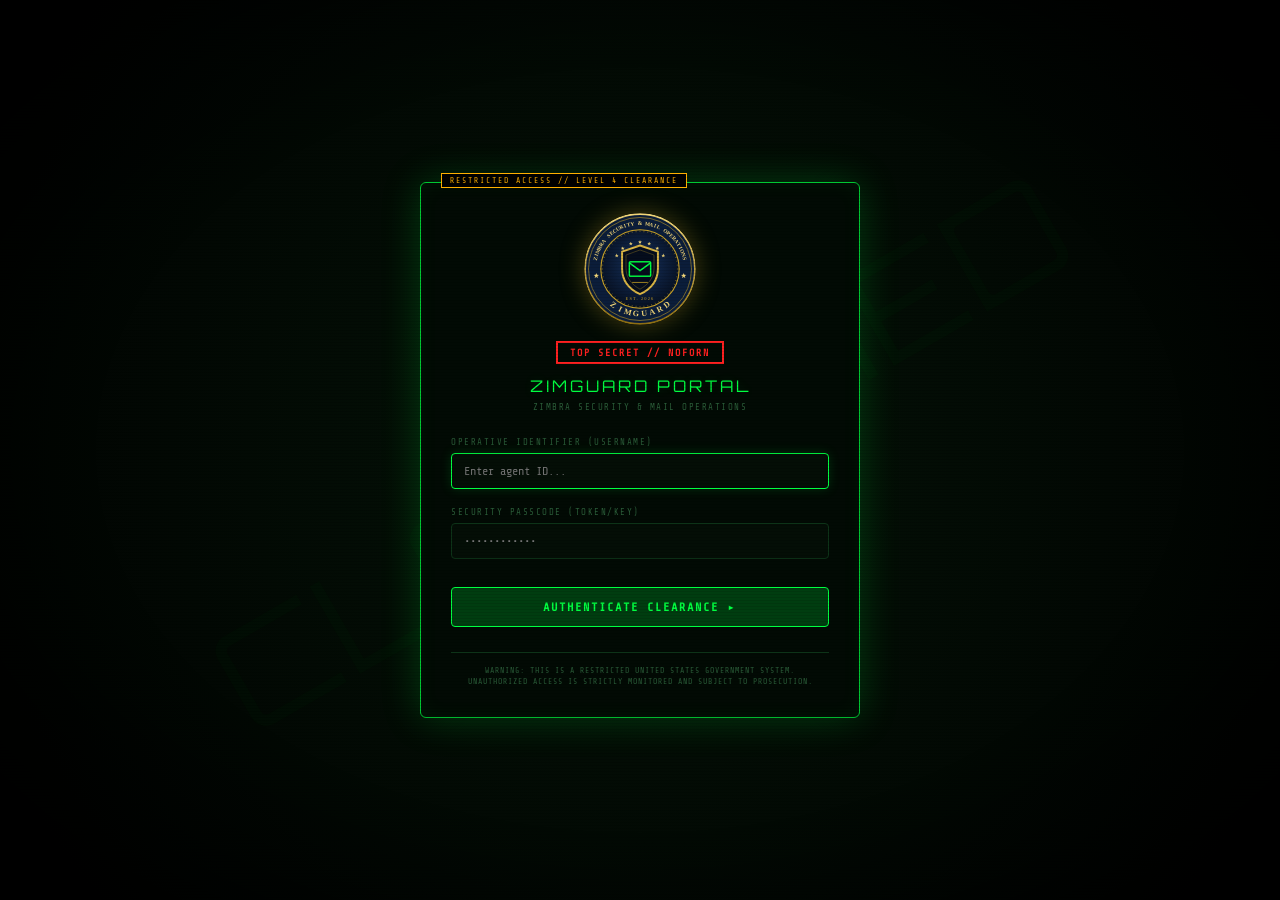
<file: templates/login.html>
<!DOCTYPE html>
<html lang="en">
<head>
<meta charset="UTF-8"/>
<meta name="viewport" content="width=device-width, initial-scale=1.0"/>
<title>ZIMGUARD — Login</title>
<link rel="stylesheet" href="/static/css/style.css"/>
<link rel="icon" type="image/svg+xml" href="/static/img/zimguard-icon.svg"/>
<style>
  body {
    display: flex;
    align-items: center;
    justify-content: center;
    min-height: 100vh;
    background: radial-gradient(circle at center, #051408 0%, #000000 100%);
    overflow: hidden;
  }
  .login-card {
    width: 90%;
    max-width: 440px;
    background: #020a04;
    border: 1px solid var(--green-dim);
    box-shadow: 0 0 40px rgba(0, 255, 65, 0.2), inset 0 0 20px rgba(0, 255, 65, 0.05);
    border-radius: 6px;
    padding: 30px;
    position: relative;
    z-index: 10;
  }
  .login-card::before {
    content: "RESTRICTED ACCESS // LEVEL 4 CLEARANCE";
    position: absolute;
    top: -10px;
    left: 20px;
    background: #000;
    padding: 2px 8px;
    font-size: 8px;
    color: var(--amber);
    border: 1px solid var(--amber);
    letter-spacing: 2px;
  }
  .login-seal { display: block; width: 112px; height: 112px; margin: 0 auto 16px; border-radius: 50%;
    box-shadow: 0 0 24px rgba(201,162,39,0.35); }
  .login-header {
    text-align: center;
    margin-bottom: 25px;
  }
  .login-badge {
    display: inline-block;
    border: 2px solid var(--red);
    color: var(--red);
    padding: 4px 12px;
    font-size: 10px;
    font-weight: bold;
    letter-spacing: 2px;
    margin-bottom: 12px;
    animation: blink-badge 2s infinite;
  }
  .login-title {
    font-family: var(--font-title);
    color: var(--green);
    font-size: 16px;
    letter-spacing: 3px;
    text-shadow: 0 0 10px var(--green-glow);
    margin-bottom: 6px;
  }
  .login-sub {
    font-size: 9px;
    color: var(--muted);
    letter-spacing: 1.5px;
  }
  .form-group {
    margin-bottom: 18px;
  }
  .form-label {
    display: block;
    font-size: 9px;
    color: var(--muted);
    letter-spacing: 1.5px;
    margin-bottom: 6px;
    text-transform: uppercase;
  }
  .form-input {
    width: 100%;
    background: #040e06;
    border: 1px solid var(--border);
    padding: 10px 12px;
    color: var(--green);
    font-family: var(--font-mono);
    font-size: 12px;
    border-radius: 4px;
    outline: none;
    transition: all 0.2s;
  }
  .form-input:focus {
    border-color: var(--green);
    box-shadow: 0 0 12px var(--green-glow);
  }
  .btn-submit {
    width: 100%;
    background: var(--green-dark);
    border: 1px solid var(--green);
    color: var(--green);
    font-family: var(--font-mono);
    font-size: 12px;
    font-weight: bold;
    letter-spacing: 2px;
    padding: 12px;
    border-radius: 4px;
    cursor: pointer;
    transition: all 0.2s;
    margin-top: 10px;
  }
  .btn-submit:hover {
    background: #006b24;
    box-shadow: 0 0 20px var(--green-glow);
  }
  .login-footer {
    margin-top: 25px;
    border-top: 1px solid var(--border);
    padding-top: 12px;
    text-align: center;
    font-size: 8px;
    color: var(--muted);
    line-height: 1.4;
    letter-spacing: 1px;
  }
  .error-msg {
    color: var(--red);
    font-size: 10px;
    text-align: center;
    margin-bottom: 15px;
    padding: 6px;
    background: rgba(255, 32, 32, 0.1);
    border: 1px solid rgba(255, 32, 32, 0.3);
    letter-spacing: 1px;
    display: none;
  }
  .watermark {
    position: absolute;
    font-family: var(--font-title);
    font-size: 140px;
    color: rgba(0, 255, 65, 0.02);
    user-select: none;
    pointer-events: none;
    transform: rotate(-30deg);
  }
</style>
</head>
<body>

<div class="watermark">CLASSIFIED</div>

<div class="login-card">
  <div class="login-header">
    <img class="login-seal" src="/static/img/zimguard-seal.svg" alt="ZimGuard" width="112" height="112"/>
    <div class="login-badge">TOP SECRET // NOFORN</div>
    <div class="login-title">ZIMGUARD PORTAL</div>
    <div class="login-sub">ZIMBRA SECURITY &amp; MAIL OPERATIONS</div>
  </div>

  <div id="error-box" class="error-msg">ACCESS DENIED: INVALID CREDENTIALS</div>

  <form id="login-form">
    <div class="form-group">
      <label class="form-label">OPERATIVE IDENTIFIER (USERNAME)</label>
      <input type="text" id="username" class="form-input" autocomplete="off" required autofocus placeholder="Enter agent ID..."/>
    </div>

    <div class="form-group">
      <label class="form-label">SECURITY PASSCODE (TOKEN/KEY)</label>
      <input type="password" id="password" class="form-input" required placeholder="••••••••••••"/>
    </div>

    <button type="submit" class="btn-submit" id="btn-login">AUTHENTICATE CLEARANCE ▸</button>
  </form>

  <div class="login-footer">
    WARNING: THIS IS A RESTRICTED UNITED STATES GOVERNMENT SYSTEM.<br/>
    UNAUTHORIZED ACCESS IS STRICTLY MONITORED AND SUBJECT TO PROSECUTION.
  </div>
</div>

<script>
document.getElementById('login-form').addEventListener('submit', async function(e) {
  e.preventDefault();
  const u = document.getElementById('username').value;
  const p = document.getElementById('password').value;
  const btn = document.getElementById('btn-login');
  const errBox = document.getElementById('error-box');

  btn.textContent = 'VERIFYING CREDENTIALS...';
  btn.disabled = true;
  errBox.style.display = 'none';

  try {
    const res = await fetch('/api/login', {
      method: 'POST',
      headers: { 'Content-Type': 'application/json' },
      body: JSON.stringify({ username: u, password: p })
    });
    const data = await res.json();
    if (res.ok && data.success) {
      btn.textContent = 'ACCESS GRANTED';
      btn.style.borderColor = '#00ff41';
      btn.style.color = '#00ff41';
      setTimeout(() => {
        window.location.href = '/';
      }, 500);
    } else {
      errBox.textContent = data.error || 'ACCESS DENIED: INVALID CLEARANCE';
      errBox.style.display = 'block';
      btn.textContent = 'AUTHENTICATE CLEARANCE ▸';
      btn.disabled = false;
    }
  } catch (err) {
    errBox.textContent = 'COMMUNICATION ERROR: SYSTEM UNREACHABLE';
    errBox.style.display = 'block';
    btn.textContent = 'AUTHENTICATE CLEARANCE ▸';
    btn.disabled = false;
  }
});
</script>
</body>
</html>
</file>
<file: static/css/style.css>
/* ============================================================
   ZIMGUARD — FBI/CIA TACTICAL UI
   Dark Intelligence Surveillance System
   ============================================================ */

@import url('https://fonts.googleapis.com/css2?family=Share+Tech+Mono&family=Orbitron:wght@400;700;900&display=swap');

/* ── CSS Variables ─────────────────────────────────────── */
:root {
  --bg-primary:    #000000;
  --bg-secondary:  #020d05;
  --bg-panel:      #040f07;
  --bg-row:        #05120a;
  --bg-row-hover:  #0a2010;
  --bg-row-alt:    #040e08;
  --green:         #00ff41;
  --green-dim:     #00c832;
  --green-dark:    #003d10;
  --green-glow:    rgba(0,255,65,0.15);
  --amber:         #ffb000;
  --amber-dim:     #cc8c00;
  --red:           #ff2020;
  --red-dim:       #cc0000;
  --blue:          #00d4ff;
  --blue-dim:      #0088aa;
  --white:         #c8ffd4;
  --muted:         #2a5c38;
  --border:        #0d3318;
  --border-bright: #00ff4133;
  --font-mono:     'Share Tech Mono', 'Courier New', monospace;
  --font-title:    'Orbitron', monospace;
  --scanline-size: 3px;
}

/* ── Reset & Base ──────────────────────────────────────── */
*, *::before, *::after { box-sizing: border-box; margin: 0; padding: 0; }

html { font-size: 13px; scroll-behavior: smooth; }

body {
  background: var(--bg-primary);
  color: var(--green);
  font-family: var(--font-mono);
  min-height: 100vh;
  overflow-x: hidden;
  position: relative;
}

/* Scanline overlay */
body::before {
  content: '';
  position: fixed; inset: 0;
  background: repeating-linear-gradient(
    0deg,
    transparent,
    transparent calc(var(--scanline-size) - 1px),
    rgba(0, 0, 0, 0.18) var(--scanline-size)
  );
  pointer-events: none;
  z-index: 9999;
}

/* CRT vignette */
body::after {
  content: '';
  position: fixed; inset: 0;
  background: radial-gradient(ellipse at center, transparent 60%, rgba(0,0,0,0.75) 100%);
  pointer-events: none;
  z-index: 9998;
}

/* Scrollbar */
::-webkit-scrollbar { width: 6px; height: 6px; }
::-webkit-scrollbar-track { background: var(--bg-secondary); }
::-webkit-scrollbar-thumb { background: var(--green-dark); border-radius: 3px; }
::-webkit-scrollbar-thumb:hover { background: var(--green-dim); }

/* ── HEADER ────────────────────────────────────────────── */
.header {
  background: linear-gradient(180deg, #000000 0%, #010a03 100%);
  border-bottom: 2px solid var(--green);
  box-shadow: 0 0 30px var(--green-glow), 0 0 60px rgba(0,255,65,0.05);
  padding: 0 24px;
  position: sticky;
  top: 0;
  z-index: 1000;
}

.header-inner {
  display: flex;
  align-items: center;
  justify-content: space-between;
  gap: 20px;
  min-height: 70px;
}

.header-inner { position: relative; }

/* ── Centered brand: ASSYAREF.DEV ── */
.header-brand {
  position: absolute;
  left: 50%;
  top: 50%;
  transform: translate(-50%, -50%);
  display: flex;
  flex-direction: column;
  align-items: center;
  gap: 3px;
  padding: 6px 22px 7px;
  pointer-events: none;
  user-select: none;
  white-space: nowrap;
  overflow: hidden;
}
.header-brand::before,
.header-brand::after {
  content: "";
  position: absolute;
  width: 12px; height: 12px;
  border: 1px solid var(--green);
  opacity: 0.7;
}
.header-brand::before { top: 0; left: 0; border-right: 0; border-bottom: 0; }
.header-brand::after  { bottom: 0; right: 0; border-left: 0; border-top: 0; }
.brand-caption {
  font-family: var(--font-mono);
  font-size: 8px;
  letter-spacing: 4px;
  color: var(--muted);
}
.brand-name {
  position: relative;
  font-family: var(--font-title);
  font-size: 20px;
  font-weight: 900;
  letter-spacing: 6px;
  color: var(--green);
  text-shadow: 0 0 12px var(--green), 0 0 28px rgba(0,255,65,0.35);
  animation: brand-flicker 6s infinite;
}
.brand-name::after {
  content: "";
  position: absolute;
  left: -10%; right: -10%;
  height: 2px;
  top: 0;
  background: linear-gradient(90deg, transparent, rgba(0,255,65,0.9), transparent);
  opacity: 0.6;
  animation: brand-scan 3.2s linear infinite;
}
.brand-dot { color: var(--amber); text-shadow: 0 0 10px var(--amber); }
@keyframes brand-scan {
  0%   { top: 0;    opacity: 0; }
  10%  { opacity: 0.7; }
  90%  { opacity: 0.7; }
  100% { top: 100%; opacity: 0; }
}
@keyframes brand-flicker {
  0%, 92%, 100% { opacity: 1; }
  93% { opacity: 0.55; }
  94% { opacity: 1; }
  96% { opacity: 0.75; }
}
@media (prefers-reduced-motion: reduce) {
  .brand-name, .brand-name::after { animation: none; }
}
/* Header kiri ~360px dan kanan ~580px: badge disembunyikan bila ruang tengah tidak cukup. */
@media (max-width: 1700px) {
  .brand-name { font-size: 16px; letter-spacing: 4px; }
}
@media (max-width: 1500px) {
  .header-brand { display: none; }
}

.header-logo {
  display: flex;
  align-items: center;
  gap: 14px;
}

.logo-emblem {
  width: 56px; height: 56px;
  border-radius: 50%;
  display: flex; align-items: center; justify-content: center;
  font-family: var(--font-title);
  font-size: 11px;
  font-weight: 900;
  color: var(--green);
  text-shadow: 0 0 10px var(--green);
  box-shadow: 0 0 20px var(--green-glow), inset 0 0 15px rgba(0,255,65,0.1);
  animation: pulse-ring 3s ease-in-out infinite;
  flex-shrink: 0;
  line-height: 1;
  text-align: center;
}

@keyframes pulse-ring {
  0%, 100% { box-shadow: 0 0 20px var(--green-glow), inset 0 0 15px rgba(0,255,65,0.1); }
  50%       { box-shadow: 0 0 35px rgba(0,255,65,0.3), inset 0 0 20px rgba(0,255,65,0.2); }
}

.logo-text h1 {
  font-family: var(--font-title);
  font-size: 15px;
  font-weight: 900;
  color: var(--green);
  text-shadow: 0 0 15px var(--green), 0 0 30px rgba(0,255,65,0.4);
  letter-spacing: 3px;
  line-height: 1.1;
}

.logo-text .subtitle {
  font-size: 9px;
  color: var(--muted);
  letter-spacing: 2px;
  margin-top: 3px;
}

.header-meta {
  display: flex;
  align-items: center;
  gap: 20px;
  font-size: 10px;
}

.meta-block {
  text-align: right;
  color: var(--muted);
  letter-spacing: 1px;
}
.meta-block span {
  display: block;
  color: var(--green-dim);
  font-size: 11px;
}

.classified-badge {
  background: var(--red);
  color: #000;
  font-family: var(--font-title);
  font-size: 9px;
  font-weight: 900;
  letter-spacing: 2px;
  padding: 5px 10px;
  border-radius: 3px;
  box-shadow: 0 0 15px rgba(255,32,32,0.5);
  animation: blink-badge 2s step-end infinite;
}

@keyframes blink-badge {
  0%, 100% { opacity: 1; }
  50%       { opacity: 0.6; }
}

.clock-display {
  font-family: var(--font-title);
  font-size: 14px;
  color: var(--green);
  text-shadow: 0 0 10px var(--green);
  letter-spacing: 2px;
  min-width: 100px;
}

/* ── TOP TICKER ────────────────────────────────────────── */
.ticker-bar {
  background: #000;
  border-bottom: 1px solid var(--green-dark);
  padding: 5px 0;
  overflow: hidden;
  font-size: 10px;
  color: var(--amber);
  letter-spacing: 1.5px;
}

.ticker-inner {
  display: inline-block;
  white-space: nowrap;
  animation: ticker-scroll 40s linear infinite;
}

@keyframes ticker-scroll {
  from { transform: translateX(100vw); }
  to   { transform: translateX(-100%); }
}

/* ── MAIN LAYOUT ───────────────────────────────────────── */
.main-wrapper {
  display: flex;
  height: calc(100vh - 95px);
}

/* ── SIDEBAR ───────────────────────────────────────────── */
.sidebar {
  width: 220px;
  flex-shrink: 0;
  background: var(--bg-secondary);
  border-right: 1px solid var(--border);
  padding: 16px 0;
  display: flex;
  flex-direction: column;
  gap: 6px;
  overflow-y: auto;
}

.sidebar-section {
  padding: 0 12px;
  margin-bottom: 8px;
}

.sidebar-label {
  font-size: 9px;
  color: var(--muted);
  letter-spacing: 2px;
  text-transform: uppercase;
  margin-bottom: 8px;
  padding-bottom: 4px;
  border-bottom: 1px solid var(--border);
}

.nav-btn {
  display: flex;
  align-items: center;
  gap: 10px;
  width: 100%;
  background: none;
  border: none;
  color: var(--muted);
  font-family: var(--font-mono);
  font-size: 11px;
  letter-spacing: 1px;
  padding: 8px 10px;
  border-radius: 4px;
  cursor: pointer;
  transition: all 0.15s;
  text-align: left;
  border-left: 2px solid transparent;
}
.nav-btn:hover, .nav-btn.active {
  background: var(--green-glow);
  color: var(--green);
  border-left-color: var(--green);
}
.nav-btn .nav-icon { font-size: 14px; width: 20px; }

.stat-mini {
  background: var(--bg-panel);
  border: 1px solid var(--border);
  border-radius: 4px;
  padding: 10px;
  margin-bottom: 6px;
}
.stat-mini-label { font-size: 9px; color: var(--muted); letter-spacing: 1px; }
.stat-mini-val {
  font-family: var(--font-title);
  font-size: 20px;
  color: var(--green);
  text-shadow: 0 0 10px var(--green-glow);
  margin-top: 2px;
}
.stat-mini-val.red { color: var(--red); text-shadow: 0 0 10px rgba(255,32,32,0.3); }
.stat-mini-val.amber { color: var(--amber); text-shadow: 0 0 10px rgba(255,176,0,0.3); }
.stat-mini-val.blue { color: var(--blue); text-shadow: 0 0 10px rgba(0,212,255,0.2); }

.sidebar-status {
  margin-top: auto;
  padding: 12px;
  font-size: 10px;
  color: var(--muted);
  border-top: 1px solid var(--border);
}
.status-dot {
  display: inline-block;
  width: 7px; height: 7px;
  border-radius: 50%;
  background: var(--green);
  box-shadow: 0 0 8px var(--green);
  margin-right: 6px;
  animation: blink-dot 1.5s ease-in-out infinite;
}
@keyframes blink-dot {
  0%, 100% { opacity: 1; }
  50%       { opacity: 0.2; }
}

/* ── CONTENT AREA ──────────────────────────────────────── */
.content {
  flex: 1;
  overflow-y: auto;
  display: flex;
  flex-direction: column;
}

/* ── STAT CARDS ROW ────────────────────────────────────── */
.stats-row {
  display: grid;
  grid-template-columns: repeat(5, 1fr);
  gap: 1px;
  background: var(--border);
  border-bottom: 1px solid var(--border);
}

.stat-card {
  background: var(--bg-secondary);
  padding: 14px 18px;
  position: relative;
  overflow: hidden;
  transition: background 0.15s;
}
.stat-card::before {
  content: '';
  position: absolute;
  bottom: 0; left: 0; right: 0;
  height: 2px;
  background: var(--green);
  transform: scaleX(0);
  transition: transform 0.3s;
}
.stat-card:hover::before { transform: scaleX(1); }
.stat-card:hover { background: var(--bg-row-hover); }

.stat-card-label {
  font-size: 9px;
  letter-spacing: 2px;
  color: var(--muted);
  text-transform: uppercase;
}
.stat-card-value {
  font-family: var(--font-title);
  font-size: 26px;
  font-weight: 700;
  margin: 4px 0 2px;
  line-height: 1;
}
.stat-card-sub {
  font-size: 9px;
  color: var(--muted);
}
.stat-card.c-green  .stat-card-value { color: var(--green);  text-shadow: 0 0 15px var(--green-glow); }
.stat-card.c-blue   .stat-card-value { color: var(--blue);   text-shadow: 0 0 10px rgba(0,212,255,0.3); }
.stat-card.c-red    .stat-card-value { color: var(--red);    text-shadow: 0 0 10px rgba(255,32,32,0.3); }
.stat-card.c-amber  .stat-card-value { color: var(--amber);  text-shadow: 0 0 10px rgba(255,176,0,0.3); }
.stat-card.c-purple .stat-card-value { color: #cc44ff; text-shadow: 0 0 10px rgba(204,68,255,0.3); }

/* ── CHART ─────────────────────────────────────────────── */
.chart-section {
  background: var(--bg-secondary);
  border-bottom: 1px solid var(--border);
  padding: 14px 20px;
}
.chart-header {
  display: flex;
  align-items: center;
  justify-content: space-between;
  margin-bottom: 10px;
  font-size: 10px;
  letter-spacing: 1.5px;
  color: var(--muted);
}
.chart-title { color: var(--green); font-size: 11px; letter-spacing: 2px; }
.chart-legend { display: flex; gap: 14px; }
.legend-dot {
  display: inline-block; width: 8px; height: 8px;
  border-radius: 50%; margin-right: 5px;
}
#chart-canvas { width: 100% !important; height: 90px !important; }

/* ── TOOLBAR ───────────────────────────────────────────── */
.toolbar {
  background: var(--bg-secondary);
  border-bottom: 1px solid var(--border);
  padding: 10px 16px;
  display: flex;
  align-items: center;
  gap: 8px;
  flex-wrap: wrap;
}

.toolbar-left { display: flex; align-items: center; gap: 8px; flex: 1; flex-wrap: wrap; }
.toolbar-right { display: flex; align-items: center; gap: 8px; }

.search-box {
  position: relative;
  flex: 1;
  min-width: 200px;
  max-width: 320px;
}
.search-box input {
  width: 100%;
  background: var(--bg-panel);
  border: 1px solid var(--border);
  border-radius: 4px;
  color: var(--green);
  font-family: var(--font-mono);
  font-size: 11px;
  padding: 7px 10px 7px 30px;
  outline: none;
  transition: border-color 0.2s, box-shadow 0.2s;
  letter-spacing: 1px;
}
.search-box input::placeholder { color: var(--muted); }
.search-box input:focus {
  border-color: var(--green-dim);
  box-shadow: 0 0 10px var(--green-glow);
}
.search-icon {
  position: absolute;
  left: 9px; top: 50%;
  transform: translateY(-50%);
  color: var(--muted);
  font-size: 12px;
}

.tb-select {
  background: var(--bg-panel);
  border: 1px solid var(--border);
  color: var(--green);
  font-family: var(--font-mono);
  font-size: 11px;
  padding: 7px 10px;
  border-radius: 4px;
  outline: none;
  cursor: pointer;
  letter-spacing: 1px;
}
.tb-select:focus { border-color: var(--green-dim); }
.tb-select option { background: #0a1f0e; }

.tb-btn {
  background: var(--bg-panel);
  border: 1px solid var(--border);
  color: var(--green-dim);
  font-family: var(--font-mono);
  font-size: 11px;
  padding: 7px 14px;
  border-radius: 4px;
  cursor: pointer;
  letter-spacing: 1px;
  transition: all 0.15s;
  white-space: nowrap;
}
.tb-btn:hover {
  background: var(--green-dark);
  border-color: var(--green-dim);
  color: var(--green);
  box-shadow: 0 0 10px var(--green-glow);
}

.tb-btn-primary {
  background: var(--green-dark);
  border: 1px solid var(--green-dim);
  color: var(--green);
  font-family: var(--font-mono);
  font-size: 11px;
  padding: 7px 18px;
  border-radius: 4px;
  cursor: pointer;
  letter-spacing: 1.5px;
  font-weight: bold;
  transition: all 0.15s;
  box-shadow: 0 0 10px var(--green-glow);
}
.tb-btn-primary:hover {
  background: #005c20;
  box-shadow: 0 0 20px rgba(0,255,65,0.3);
}

.tb-btn-danger {
  background: rgba(255,32,32,0.08);
  border: 1px solid rgba(255,32,32,0.3);
  color: var(--red);
  font-family: var(--font-mono);
  font-size: 11px;
  padding: 7px 14px;
  border-radius: 4px;
  cursor: pointer;
  letter-spacing: 1px;
  transition: all 0.15s;
}
.tb-btn-danger:hover { background: rgba(255,32,32,0.15); }

/* upload area */
.upload-zone {
  display: none;
  align-items: center;
  gap: 10px;
  padding: 8px 14px;
  background: rgba(0,255,65,0.03);
  border: 1px dashed var(--green-dark);
  border-radius: 6px;
  font-size: 11px;
  color: var(--muted);
  letter-spacing: 1px;
}
.upload-zone.show { display: flex; }

/* ── TABLE SECTION ─────────────────────────────────────── */
.table-section { flex: 1; overflow: auto; }

/* action bar above table */
.table-action-bar {
  display: flex;
  align-items: center;
  justify-content: space-between;
  padding: 7px 16px;
  background: var(--bg-secondary);
  border-bottom: 1px solid var(--border);
  font-size: 10px;
  color: var(--muted);
  letter-spacing: 1px;
  gap: 12px;
  flex-wrap: wrap;
}
.action-bar-left { display: flex; align-items: center; gap: 10px; }
.action-bar-right { display: flex; align-items: center; gap: 10px; }

.demo-badge {
  background: rgba(255,176,0,0.15);
  border: 1px solid rgba(255,176,0,0.4);
  color: var(--amber);
  font-size: 9px;
  padding: 3px 8px;
  border-radius: 3px;
  letter-spacing: 1px;
}

.per-page-ctrl {
  display: flex;
  align-items: center;
  gap: 6px;
  font-size: 10px;
  color: var(--muted);
}
.per-page-ctrl input {
  width: 50px;
  background: var(--bg-panel);
  border: 1px solid var(--border);
  color: var(--green);
  font-family: var(--font-mono);
  font-size: 10px;
  padding: 3px 6px;
  text-align: center;
  border-radius: 3px;
  outline: none;
}
.per-page-ctrl input:focus { border-color: var(--green-dim); }

.reset-icon {
  background: none;
  border: none;
  color: var(--muted);
  cursor: pointer;
  font-size: 12px;
  line-height: 1;
  transition: color 0.15s;
}
.reset-icon:hover { color: var(--green); }

/* Choose column dropdown */
.col-chooser { position: relative; }
.col-chooser-btn {
  background: var(--bg-panel);
  border: 1px solid var(--border);
  color: var(--muted);
  font-family: var(--font-mono);
  font-size: 10px;
  padding: 5px 10px;
  border-radius: 4px;
  cursor: pointer;
  letter-spacing: 1px;
  display: flex; align-items: center; gap: 6px;
  transition: all 0.15s;
}
.col-chooser-btn:hover { border-color: var(--green-dim); color: var(--green); }
.col-chooser-menu {
  display: none;
  position: absolute;
  right: 0; top: calc(100% + 4px);
  background: #040f07;
  border: 1px solid var(--green-dark);
  border-radius: 6px;
  padding: 8px 0;
  min-width: 180px;
  z-index: 500;
  box-shadow: 0 8px 30px rgba(0,0,0,0.8), 0 0 20px var(--green-glow);
}
.col-chooser-menu.open { display: block; }
.col-option {
  display: flex;
  align-items: center;
  gap: 8px;
  padding: 6px 14px;
  font-size: 11px;
  color: var(--muted);
  cursor: pointer;
  letter-spacing: 1px;
  transition: background 0.1s;
}
.col-option:hover { background: var(--green-glow); color: var(--green); }
.col-option input[type=checkbox] { accent-color: var(--green); }

/* ── DATA TABLE ────────────────────────────────────────── */
.data-table-wrap { overflow: auto; }

table {
  width: 100%;
  border-collapse: collapse;
  font-size: 11px;
  min-width: 900px;
}

thead {
  position: sticky;
  top: 0;
  z-index: 100;
}

thead tr {
  background: linear-gradient(180deg, #020e06 0%, #010906 100%);
  border-bottom: 2px solid var(--green-dark);
}

th {
  color: var(--muted);
  font-family: var(--font-mono);
  font-size: 10px;
  font-weight: normal;
  letter-spacing: 1.5px;
  text-transform: uppercase;
  padding: 10px 12px;
  text-align: left;
  white-space: nowrap;
  user-select: none;
  border-right: 1px solid var(--border);
}

th.sortable { cursor: pointer; }
th.sortable:hover { color: var(--green); background: var(--green-glow); }
th.sorted-asc  .sort-arrow::after { content: ' ▲'; color: var(--green); }
th.sorted-desc .sort-arrow::after { content: ' ▼'; color: var(--green); }
th:not(.sorted-asc):not(.sorted-desc) .sort-arrow::after { content: ' ⇅'; opacity: 0.3; }

th.th-check {
  width: 60px;
  text-align: center;
  padding: 10px 8px;
}

tbody tr {
  border-bottom: 1px solid var(--border);
  transition: background 0.1s;
}
tbody tr:nth-child(even) { background: var(--bg-row-alt); }
tbody tr:nth-child(odd)  { background: var(--bg-row); }
tbody tr:hover { background: var(--bg-row-hover); }
tbody tr.selected { background: rgba(0,255,65,0.06) !important; }
tbody tr.selected td { border-left: 2px solid var(--green); }

td {
  padding: 9px 12px;
  color: var(--white);
  vertical-align: middle;
  border-right: 1px solid var(--border);
  max-width: 220px;
  overflow: hidden;
  text-overflow: ellipsis;
  white-space: nowrap;
}

td.td-check {
  text-align: center;
  width: 60px;
  padding: 9px 8px;
}

.td-monospace { font-family: var(--font-mono); font-size: 10px; }

/* Make the email subject easy to spot and read in the log table. */
td.td-subject {
  min-width: 280px;
  max-width: 360px;
  white-space: normal;
  overflow: hidden;
  text-overflow: clip;
  background: rgba(0, 255, 65, 0.025);
}
.subject-text {
  display: -webkit-box;
  -webkit-box-orient: vertical;
  -webkit-line-clamp: 2;
  overflow: hidden;
  color: #b8ffd0;
  font-size: 11px;
  line-height: 1.4;
  overflow-wrap: anywhere;
}
tbody tr:hover .subject-text { color: var(--green); }

/* Checkbox */
input[type=checkbox] {
  accent-color: var(--green);
  width: 13px; height: 13px;
  cursor: pointer;
}

/* ── STATUS BADGE ──────────────────────────────────────── */
.badge {
  display: inline-block;
  font-size: 9px;
  font-weight: bold;
  letter-spacing: 1.5px;
  padding: 3px 9px;
  border-radius: 3px;
  text-transform: uppercase;
  font-family: var(--font-title);
}
.badge-delivered {
  background: rgba(0,255,65,0.1);
  border: 1px solid rgba(0,255,65,0.4);
  color: var(--green);
}
.badge-sent {
  background: rgba(0,212,255,0.1);
  border: 1px solid rgba(0,212,255,0.4);
  color: var(--blue);
}
.badge-bounced {
  background: rgba(255,32,32,0.12);
  border: 1px solid rgba(255,32,32,0.5);
  color: var(--red);
  box-shadow: 0 0 6px rgba(255,32,32,0.2);
}
.badge-deferred {
  background: rgba(255,176,0,0.1);
  border: 1px solid rgba(255,176,0,0.4);
  color: var(--amber);
}
.badge-unknown {
  background: rgba(255,255,255,0.05);
  border: 1px solid rgba(255,255,255,0.1);
  color: var(--muted);
}

.badge-spam {
  background: rgba(255,32,32,0.15);
  border: 1px solid rgba(255,32,32,0.5);
  color: var(--red);
  font-size: 9px;
  padding: 2px 7px;
  border-radius: 3px;
  font-family: var(--font-title);
  letter-spacing: 1px;
  font-weight: bold;
  text-transform: uppercase;
}
.badge-notspam {
  background: rgba(0,255,65,0.06);
  border: 1px solid rgba(0,255,65,0.2);
  color: var(--green-dim);
  font-size: 9px;
  padding: 2px 7px;
  border-radius: 3px;
  font-family: var(--font-title);
  letter-spacing: 1px;
  text-transform: uppercase;
}

/* message id */
.msg-id {
  font-family: var(--font-mono);
  font-size: 10px;
  color: var(--blue);
  letter-spacing: 0.5px;
}

/* ── PAGINATION ────────────────────────────────────────── */
.pagination {
  display: flex;
  align-items: center;
  justify-content: space-between;
  padding: 10px 16px;
  background: var(--bg-secondary);
  border-top: 1px solid var(--border);
  font-size: 10px;
  color: var(--muted);
  letter-spacing: 1px;
  position: sticky;
  bottom: 0;
}

.pagination-info { color: var(--muted); }
.pagination-info strong { color: var(--green); }

.page-controls { display: flex; align-items: center; gap: 4px; }

.page-btn {
  background: var(--bg-panel);
  border: 1px solid var(--border);
  color: var(--muted);
  font-family: var(--font-mono);
  font-size: 10px;
  padding: 5px 10px;
  border-radius: 3px;
  cursor: pointer;
  letter-spacing: 1px;
  transition: all 0.15s;
  min-width: 32px;
  text-align: center;
}
.page-btn:hover:not(:disabled) {
  background: var(--green-dark);
  border-color: var(--green-dim);
  color: var(--green);
}
.page-btn.active {
  background: var(--green-dark);
  border-color: var(--green);
  color: var(--green);
  box-shadow: 0 0 8px var(--green-glow);
}
.page-btn:disabled { opacity: 0.3; cursor: default; }

/* ── LOADING OVERLAY ───────────────────────────────────── */
.loading-overlay {
  display: none;
  position: fixed; inset: 0;
  background: rgba(0,0,0,0.85);
  z-index: 2000;
  align-items: center;
  justify-content: center;
  flex-direction: column;
  gap: 20px;
}
.loading-overlay.show { display: flex; }

.loading-box {
  background: var(--bg-secondary);
  border: 1px solid var(--green);
  border-radius: 6px;
  padding: 30px 40px;
  text-align: center;
  box-shadow: 0 0 40px var(--green-glow);
}
.loading-title {
  font-family: var(--font-title);
  font-size: 12px;
  letter-spacing: 3px;
  color: var(--green);
  margin-bottom: 16px;
}
.loading-spinner {
  width: 50px; height: 50px;
  border: 3px solid var(--green-dark);
  border-top-color: var(--green);
  border-radius: 50%;
  animation: spin 0.8s linear infinite;
  margin: 0 auto 16px;
  box-shadow: 0 0 20px var(--green-glow);
}
@keyframes spin { to { transform: rotate(360deg); } }
.loading-text { font-size: 11px; color: var(--muted); letter-spacing: 1.5px; }

/* ── MODAL (detail) ────────────────────────────────────── */
.modal-overlay {
  display: none;
  position: fixed; inset: 0;
  background: rgba(0,0,0,0.9);
  z-index: 3000;
  align-items: center;
  justify-content: center;
}
.modal-overlay.show { display: flex; }

.modal-box {
  background: var(--bg-secondary);
  border: 1px solid var(--green-dim);
  border-radius: 6px;
  width: 90%;
  max-width: 700px;
  max-height: 85vh;
  overflow-y: auto;
  box-shadow: 0 0 60px var(--green-glow);
}
.modal-header {
  display: flex;
  align-items: center;
  justify-content: space-between;
  padding: 16px 20px;
  border-bottom: 1px solid var(--border);
  font-family: var(--font-title);
  font-size: 11px;
  letter-spacing: 2px;
  color: var(--green);
}
.modal-close {
  background: none; border: none;
  color: var(--muted); font-size: 18px;
  cursor: pointer; line-height: 1;
  transition: color 0.15s;
}
.modal-close:hover { color: var(--red); }
.modal-body { padding: 20px; }

.detail-grid {
  display: grid;
  grid-template-columns: 1fr 1fr;
  gap: 12px;
}
.detail-field { }
.detail-label {
  font-size: 9px;
  letter-spacing: 1.5px;
  color: var(--muted);
  text-transform: uppercase;
  margin-bottom: 4px;
}
.detail-value {
  font-family: var(--font-mono);
  font-size: 11px;
  color: var(--white);
  word-break: break-all;
  padding: 6px 10px;
  background: var(--bg-panel);
  border: 1px solid var(--border);
  border-radius: 4px;
  min-height: 32px;
}

.reason-box {
  background: rgba(255,32,32,0.07);
  border: 1px solid rgba(255,32,32,0.3);
  border-radius: 4px;
  padding: 8px 12px;
  font-family: var(--font-mono);
  font-size: 10px;
  color: var(--red);
  margin-top: 4px;
  word-break: break-all;
}

/* ── TOAST ─────────────────────────────────────────────── */
.toast-container {
  position: fixed;
  bottom: 20px; right: 20px;
  z-index: 9999;
  display: flex;
  flex-direction: column;
  gap: 8px;
  pointer-events: none;
}
.toast {
  background: var(--bg-secondary);
  border: 1px solid var(--green-dim);
  border-radius: 5px;
  padding: 10px 16px;
  font-size: 11px;
  color: var(--green);
  letter-spacing: 1px;
  box-shadow: 0 0 20px var(--green-glow);
  animation: toast-in 0.3s ease;
  pointer-events: auto;
  max-width: 320px;
}
.toast.error  { border-color: var(--red); color: var(--red); box-shadow: 0 0 20px rgba(255,32,32,0.2); }
.toast.warning{ border-color: var(--amber); color: var(--amber); }
@keyframes toast-in {
  from { opacity: 0; transform: translateX(20px); }
  to   { opacity: 1; transform: translateX(0); }
}

/* ── EMPTY STATE ───────────────────────────────────────── */
.empty-state {
  text-align: center;
  padding: 60px 20px;
  color: var(--muted);
}
.empty-state-icon { font-size: 48px; margin-bottom: 16px; opacity: 0.5; }
.empty-state-title {
  font-family: var(--font-title);
  font-size: 13px;
  letter-spacing: 3px;
  color: var(--muted);
  margin-bottom: 8px;
}
.empty-state-sub { font-size: 11px; letter-spacing: 1px; }

/* ── RESPONSIVE ─────────────────────────────────────────── */
@media (max-width: 1100px) {
  .stats-row { grid-template-columns: repeat(3, 1fr); }
  .sidebar { width: 180px; }
}
@media (max-width: 800px) {
  .sidebar { display: none; }
  .stats-row { grid-template-columns: repeat(2, 1fr); }
  .header-meta { display: none; }
}


/* ── TABLE VISIBILITY FIX ─────────────────────────────────────
   Prevent the flex column layout from collapsing the log table.
   The content area and table section must be allowed to shrink,
   while the table itself keeps a usable minimum height.
   ──────────────────────────────────────────────────────────── */
.main-wrapper { min-height: 0; }
.content { min-height: 0; }
.table-section {
  flex: 1 1 auto;
  min-height: 280px;
  height: auto;
  display: flex;
  flex-direction: column;
  overflow: auto;
}
.data-table-wrap {
  flex: 1 1 auto;
  min-height: 0;
  overflow: auto;
}
.pagination { flex: 0 0 auto; }

/* ── Detail modal (sections, To/CC, lampiran, pengiriman) ─── */
.modal-box { width: 94%; max-width: 920px; overflow-x: hidden; display: flex; flex-direction: column; }
.modal-header { position: sticky; top: 0; z-index: 2; background: var(--bg-secondary); }
#modal-body { padding: 16px 20px 20px; display: flex; flex-direction: column; gap: 14px; }
#detail-extra { display: flex; flex-direction: column; gap: 14px; }

.dsection {
  border: 1px solid var(--border);
  border-radius: 6px;
  background: rgba(4,15,7,0.6);
  padding: 12px 14px 14px;
  min-width: 0;
}
.dsection-title {
  margin: 0 0 10px;
  font-family: var(--font-title);
  font-size: 10px;
  font-weight: 700;
  letter-spacing: 2px;
  text-transform: uppercase;
  color: var(--green-dim);
  display: flex; align-items: center; gap: 8px;
}
.dsection-title::before { content: ""; width: 6px; height: 6px; background: var(--green); box-shadow: 0 0 6px var(--green); }

.dgrid { display: grid; grid-template-columns: repeat(2, minmax(0, 1fr)); gap: 10px 14px; }
.dfield { min-width: 0; }
.dfield.span-2 { grid-column: 1 / -1; }
.dlabel, .drow-label {
  font-size: 9px; letter-spacing: 1.5px; text-transform: uppercase; color: var(--muted); margin-bottom: 4px;
}
.dvalue {
  font-family: var(--font-mono); font-size: 11px; color: var(--white);
  padding: 6px 10px; min-height: 30px;
  background: var(--bg-panel); border: 1px solid var(--border); border-radius: 4px;
  overflow-wrap: anywhere; display: flex; align-items: center; flex-wrap: wrap; gap: 6px;
}
.dsubject { font-size: 12px; line-height: 1.45; color: var(--green); }
.mono-wrap { overflow-wrap: anywhere; word-break: break-all; }
.dmuted { color: var(--muted); }
.dnote { font-size: 10px; letter-spacing: 0.5px; color: var(--muted); padding: 6px 0; }
.dloading { font-size: 10px; letter-spacing: 1px; color: var(--muted); padding: 10px 2px; display: flex; align-items: center; gap: 8px; }
.dspinner { width: 10px; height: 10px; border: 2px solid var(--green-dark); border-top-color: var(--green); border-radius: 50%; animation: spin 0.8s linear infinite; }
.dsummary { font-size: 10px; color: var(--white); margin-bottom: 8px; display: flex; align-items: center; flex-wrap: wrap; gap: 6px; letter-spacing: 0.5px; }
.dsummary b { color: var(--green); font-weight: normal; }
.dsummary .sep { width: 1px; height: 12px; background: var(--border); margin: 0 4px; }

.drow { display: grid; grid-template-columns: 70px minmax(0, 1fr); gap: 10px; align-items: start; }
.drow + .drow { margin-top: 10px; padding-top: 10px; border-top: 1px dashed var(--border); }
.drow-label { margin: 4px 0 0; }
.drow-label .count {
  display: inline-block; min-width: 16px; padding: 0 4px; margin-left: 4px; text-align: center;
  border-radius: 8px; background: var(--green-dark); color: var(--green); font-size: 9px; letter-spacing: 0;
}
.chips { display: flex; flex-wrap: wrap; gap: 6px; max-height: 168px; overflow-y: auto; padding-right: 2px; }
.chip {
  display: inline-flex; align-items: baseline; gap: 6px; max-width: 100%;
  padding: 3px 9px; border: 1px solid var(--border-bright); border-radius: 12px;
  background: rgba(0,255,65,0.04); font-size: 10px; line-height: 1.4;
}
.chip-name { color: var(--white); font-weight: bold; white-space: nowrap; overflow: hidden; text-overflow: ellipsis; max-width: 180px; }
.chip-addr { color: var(--green-dim); overflow-wrap: anywhere; min-width: 0; }

/* Tabel kecil: lepaskan aturan global tabel log (min-width 900px, sticky thead, nowrap, max-width) */
.mini-wrap { border: 1px solid var(--border); border-radius: 4px; overflow: hidden; }
table.mini-table { width: 100%; min-width: 0; table-layout: fixed; border-collapse: collapse; font-size: 10px; }
table.mini-table thead { position: static; }
table.mini-table thead tr { background: rgba(0,61,16,0.35); border-bottom: 1px solid var(--border); }
table.mini-table th {
  padding: 6px 8px; font-size: 9px; letter-spacing: 1px; border-right: 0; white-space: nowrap; color: var(--muted);
}
table.mini-table tbody tr { background: transparent; border-bottom: 1px solid rgba(13,51,24,0.7); }
table.mini-table tbody tr:nth-child(even) { background: rgba(0,255,65,0.02); }
table.mini-table tbody tr:hover { background: rgba(0,255,65,0.05); }
table.mini-table tbody tr:last-child { border-bottom: 0; }
table.mini-table td {
  padding: 6px 8px; border-right: 0; max-width: none; white-space: normal; overflow: visible;
  text-overflow: clip; vertical-align: middle; color: var(--white);
}
table.mini-table td.wrap { overflow-wrap: anywhere; word-break: break-word; }
table.mini-table td.nowrap, table.mini-table .num { white-space: nowrap; }
table.mini-table .num { text-align: right; font-variant-numeric: tabular-nums; }
table.mini-table td .badge { font-size: 9px; padding: 2px 6px; }
.row-reason { margin-top: 3px; font-size: 9px; color: var(--red); overflow-wrap: anywhere; }

.kind-badge {
  display: inline-block; padding: 1px 6px; border-radius: 3px;
  font-size: 9px; letter-spacing: 1px; border: 1px solid; white-space: nowrap;
}
.kind-to     { color: var(--green); border-color: rgba(0,255,65,0.45); }
.kind-cc     { color: var(--blue);  border-color: rgba(0,212,255,0.45); }
.kind-bcc    { color: var(--amber); border-color: rgba(255,176,0,0.45); }
.kind-inline { color: var(--muted); border-color: var(--border); }

@media (max-width: 640px) {
  .dgrid { grid-template-columns: minmax(0, 1fr); }
  .drow { grid-template-columns: minmax(0, 1fr); gap: 4px; }
  #modal-body { padding: 12px; }
  table.mini-table colgroup col:nth-child(4) { width: 0 !important; }
  table.mini-table th:nth-child(4), table.mini-table td:nth-child(4) { display: none; }
}

/* ── Panel batas ukuran pesan & lampiran ──────────────────── */
.limits-panel { margin: 12px 16px; padding: 14px; background: #020d05; border: 1px solid var(--border); border-radius: 4px; }
.limits-head { display: flex; justify-content: space-between; align-items: center; gap: 12px; flex-wrap: wrap; }
.limits-title { font-size: 10px; color: var(--green); letter-spacing: 2px; font-weight: bold; }
.limits-sub { font-size: 10px; color: var(--muted); margin-top: 5px; overflow-wrap: anywhere; }
.limits-sub code, .limit-card-sub code, .limits-footnote code { color: var(--green-dim); font-size: 9px; }
.limits-ro { color: var(--amber); letter-spacing: 1px; }
.limits-cards { display: grid; grid-template-columns: repeat(auto-fit, minmax(190px, 1fr)); gap: 8px; margin-top: 12px; }
.limit-card { padding: 10px 12px; background: #041508; border: 1px solid var(--border); border-radius: 3px; min-width: 0; }
.limit-card.tone-primary { border-color: rgba(0,255,65,0.45); box-shadow: inset 0 0 18px rgba(0,255,65,0.06); }
.limit-card.tone-warn { border-color: rgba(255,176,0,0.4); }
.limit-card-title { font-size: 9px; letter-spacing: 1.5px; color: var(--muted); text-transform: uppercase; }
.limit-card-value { font-family: var(--font-title); font-size: 18px; font-weight: 700; color: var(--green); margin: 6px 0 4px; text-shadow: 0 0 10px rgba(0,255,65,0.3); }
.limit-card.tone-warn .limit-card-value { color: var(--amber); text-shadow: 0 0 10px rgba(255,176,0,0.25); }
.limit-card-sub { font-size: 9px; color: var(--muted); line-height: 1.4; overflow-wrap: anywhere; }
.limits-usage { margin-top: 12px; }
.limits-usage-title { font-size: 9px; letter-spacing: 2px; color: var(--muted); margin-bottom: 8px; }
.limits-usage-grid { display: grid; grid-template-columns: repeat(auto-fit, minmax(240px, 1fr)); gap: 8px; }
.lu-item { padding: 10px 12px; background: #041508; border: 1px solid var(--border); border-radius: 3px; min-width: 0; }
.lu-label { font-size: 9px; letter-spacing: 1.5px; color: var(--muted); text-transform: uppercase; margin-bottom: 8px; }
.lu-note { font-size: 10px; color: var(--white); margin-top: 6px; white-space: nowrap; overflow: hidden; text-overflow: ellipsis; }
.lu-stats { display: grid; grid-template-columns: repeat(3, minmax(0, 1fr)); gap: 6px; align-items: center; }
.lu-stats > div { display: flex; flex-direction: column; gap: 3px; text-align: center; }
.lu-stats b { font-family: var(--font-title); font-size: 18px; color: var(--green); font-weight: 700; }
.lu-stats b.amber { color: var(--amber); }
.lu-stats b.red { color: var(--red); }
.lu-stats span { font-size: 9px; color: var(--muted); letter-spacing: 0.5px; }
.limits-footnote { margin-top: 10px; font-size: 9px; color: var(--muted); line-height: 1.5; }

.limit-bar { height: 8px; background: var(--green-dark); border: 1px solid var(--border); border-radius: 4px; overflow: hidden; }
.limit-bar-fill { height: 100%; border-radius: 4px; transition: width 0.4s; }
.limit-bar.lb-green .limit-bar-fill { background: linear-gradient(90deg, var(--green-dim), var(--green)); box-shadow: 0 0 8px rgba(0,255,65,0.5); }
.limit-bar.lb-amber .limit-bar-fill { background: linear-gradient(90deg, var(--amber-dim), var(--amber)); }
.limit-bar.lb-red .limit-bar-fill { background: linear-gradient(90deg, var(--red-dim), var(--red)); }
.limit-bar-caption { font-size: 10px; color: var(--white); margin-top: 4px; font-variant-numeric: tabular-nums; }
.dlimit { margin: 0 0 10px; }
.dlimit .dlabel { display: block; }
.dlimit-inline { width: 100%; margin-top: 6px; }

/* ── Ubah batas: tombol, form, riwayat ───────────────────── */
.limits-actions { display: flex; gap: 8px; flex-wrap: wrap; }
.limits-edit-btn { border-color: rgba(255,176,0,0.55) !important; color: var(--amber) !important; }
.limits-edit-btn:hover { background: rgba(255,176,0,0.1) !important; }
.limits-modal-box { max-width: 560px; }
.limits-form { padding: 16px 20px 20px; display: flex; flex-direction: column; gap: 14px; }
.lf-intro { font-size: 10px; line-height: 1.5; color: var(--muted); padding: 8px 10px; border: 1px dashed var(--border); border-radius: 4px; }
.lf-field { display: flex; flex-direction: column; gap: 5px; }
.lf-label { font-size: 9px; letter-spacing: 1.5px; text-transform: uppercase; color: var(--green-dim); }
.lf-input { display: flex; align-items: stretch; border: 1px solid var(--border); border-radius: 4px; background: var(--bg-panel); overflow: hidden; transition: border-color 0.15s, box-shadow 0.15s; }
.lf-input:focus-within { border-color: var(--green); box-shadow: 0 0 0 2px rgba(0,255,65,0.12); }
.lf-input input {
  flex: 1; min-width: 0; background: transparent; border: 0; outline: 0;
  color: var(--green); font-family: var(--font-title); font-size: 16px; padding: 8px 10px;
}
.lf-input input[type=password] { font-family: var(--font-mono); font-size: 13px; letter-spacing: 2px; }
.lf-unit { display: flex; align-items: center; padding: 0 12px; font-size: 10px; letter-spacing: 1px; color: var(--muted); border-left: 1px solid var(--border); background: rgba(0,61,16,0.25); }
.lf-help { font-size: 9px; color: var(--muted); line-height: 1.5; }
.lf-help code { color: var(--green-dim); font-size: 9px; }
.lf-derived { font-size: 10px; color: var(--white); }
.lf-derived b { color: var(--green); font-weight: normal; }
.lf-warnings { font-size: 10px; color: var(--amber); background: rgba(255,176,0,0.06); border: 1px solid rgba(255,176,0,0.35); border-radius: 4px; padding: 8px 10px; display: flex; flex-direction: column; gap: 4px; }
.lf-preview { font-size: 10px; background: rgba(0,255,65,0.04); border: 1px solid var(--border-bright); border-radius: 4px; padding: 8px 10px; display: flex; flex-direction: column; gap: 5px; }
.lf-preview-title { color: var(--green-dim); letter-spacing: 1px; text-transform: uppercase; font-size: 9px; }
.lf-change { display: flex; justify-content: space-between; gap: 10px; flex-wrap: wrap; color: var(--white); }
.lf-change code { color: var(--green-dim); }
.lf-change b { color: var(--green); font-weight: normal; }
.lf-status { font-size: 10px; min-height: 14px; display: flex; align-items: center; gap: 8px; color: var(--muted); }
.lf-status.ok { color: var(--green); }
.lf-status.err { color: var(--red); }
.lf-actions { display: flex; justify-content: flex-end; gap: 8px; flex-wrap: wrap; padding-top: 4px; border-top: 1px solid var(--border); }
.lf-apply { border-color: rgba(255,176,0,0.6) !important; color: var(--amber) !important; }
.lf-apply:disabled, .lf-actions button:disabled { opacity: 0.4; cursor: not-allowed; }

.limits-audit { margin-top: 12px; }
.audit-list { display: flex; flex-direction: column; border: 1px solid var(--border); border-radius: 3px; overflow: hidden; }
.audit-row { display: grid; grid-template-columns: 140px 170px minmax(0, 1fr) 54px; gap: 10px; align-items: center; padding: 6px 10px; font-size: 10px; background: #041508; border-bottom: 1px solid rgba(13,51,24,0.7); }
.audit-row:last-child { border-bottom: 0; }
.audit-ts, .audit-who { color: var(--muted); white-space: nowrap; overflow: hidden; text-overflow: ellipsis; }
.audit-what { color: var(--white); overflow-wrap: anywhere; }
.audit-what b { color: var(--green); font-weight: normal; }
.audit-res { text-align: right; color: var(--green); letter-spacing: 1px; }
.audit-fail .audit-res { color: var(--red); }
@media (max-width: 800px) {
  .audit-row { grid-template-columns: minmax(0, 1fr) auto; }
  .audit-who { display: none; }
  .audit-what { grid-column: 1 / -1; }
}

/* ── Views (Mail Tracker / Statistics / Alerts) ───────────── */
.content .view { display: none; }
.content[data-view="stats"] > :not(#view-stats),
.content[data-view="alerts"] > :not(#view-alerts) { display: none !important; }
.content[data-view="stats"] > #view-stats,
.content[data-view="alerts"] > #view-alerts { display: flex; }
.view { flex-direction: column; gap: 14px; padding: 16px; min-width: 0; }
.view-head { display: flex; justify-content: space-between; align-items: flex-end; gap: 12px; flex-wrap: wrap; }
.view-title { margin: 0; font-family: var(--font-title); font-size: 14px; letter-spacing: 3px; color: var(--green); text-shadow: 0 0 12px rgba(0,255,65,0.35); }
.view-sub { font-size: 10px; color: var(--muted); margin-top: 5px; letter-spacing: 0.5px; }
.view-sub b { color: var(--green); font-weight: normal; }
.seg { display: inline-flex; border: 1px solid var(--border); border-radius: 4px; overflow: hidden; }
.seg-btn { background: transparent; border: 0; border-right: 1px solid var(--border); color: var(--muted); font-family: var(--font-mono); font-size: 10px; letter-spacing: 1px; padding: 6px 12px; cursor: pointer; }
.seg-btn:last-child { border-right: 0; }
.seg-btn:hover { color: var(--green); background: var(--green-glow); }
.seg-btn.active { color: #000; background: var(--green); }

.nav-badge { display: inline-block; min-width: 16px; padding: 0 5px; margin-left: 6px; border-radius: 8px; background: var(--amber); color: #000; font-size: 9px; font-weight: bold; text-align: center; line-height: 15px; }
.nav-badge.crit { background: var(--red); color: #fff; animation: badge-pulse 1.6s ease-in-out infinite; }
@keyframes badge-pulse { 50% { box-shadow: 0 0 10px var(--red); } }
@media (prefers-reduced-motion: reduce) { .nav-badge.crit { animation: none; } }

.kpi-grid { display: grid; grid-template-columns: repeat(auto-fit, minmax(150px, 1fr)); gap: 8px; }
.kpi { padding: 10px 12px; background: #041508; border: 1px solid var(--border); border-radius: 4px; min-width: 0; }
.kpi-label { font-size: 9px; letter-spacing: 1.5px; color: var(--muted); text-transform: uppercase; }
.kpi-val { font-family: var(--font-title); font-size: 20px; font-weight: 700; color: var(--white); margin: 6px 0 3px; font-variant-numeric: tabular-nums; }
.kpi-note { font-size: 9px; color: var(--muted); overflow-wrap: anywhere; }
.kpi.tone-green .kpi-val { color: var(--green); } .kpi.tone-red .kpi-val { color: var(--red); }
.kpi.tone-amber .kpi-val { color: var(--amber); } .kpi.tone-purple .kpi-val { color: #cc44ff; }

.panel-grid { display: grid; grid-template-columns: repeat(2, minmax(0, 1fr)); gap: 10px; }
.panel { background: #020d05; border: 1px solid var(--border); border-radius: 4px; padding: 12px 14px; min-width: 0; }
.panel.span-2 { grid-column: 1 / -1; }
.panel-title { font-size: 9px; letter-spacing: 2px; color: var(--green-dim); text-transform: uppercase; margin-bottom: 10px; display: flex; justify-content: space-between; gap: 10px; flex-wrap: wrap; }
.panel-legend { display: inline-flex; gap: 10px; color: var(--muted); letter-spacing: 1px; }
.panel-legend i { display: inline-block; width: 8px; height: 8px; border-radius: 2px; margin-right: 4px; vertical-align: middle; }
.bar-canvas { display: block; width: 100%; }
@media (max-width: 1000px) { .panel-grid { grid-template-columns: minmax(0, 1fr); } }

.chart-tip { display: none; position: absolute; z-index: 5; pointer-events: none; min-width: 120px; padding: 6px 8px; background: rgba(2,13,5,0.96); border: 1px solid var(--green-dim); border-radius: 4px; font-size: 10px; color: var(--white); box-shadow: 0 0 16px rgba(0,255,65,0.15); white-space: nowrap; }
.chart-tip b { color: var(--green); font-weight: normal; }
.chart-tip i { display: inline-block; width: 7px; height: 7px; border-radius: 2px; margin-right: 5px; }
.chart-total { color: var(--green-dim); letter-spacing: 1px; font-size: 9px; }

.rank { list-style: none; margin: 0; padding: 0; display: flex; flex-direction: column; gap: 4px; counter-reset: r; }
.rank li { position: relative; display: grid; grid-template-columns: 18px minmax(0, 1fr) auto; gap: 8px; align-items: center; padding: 4px 6px; font-size: 10px; border-radius: 3px; overflow: hidden; counter-increment: r; }
.rank li::before { content: counter(r); color: var(--muted); font-size: 9px; text-align: right; }
.rank-name { color: var(--white); white-space: nowrap; overflow: hidden; text-overflow: ellipsis; position: relative; z-index: 1; }
.rank-val { color: var(--green); font-variant-numeric: tabular-nums; position: relative; z-index: 1; white-space: nowrap; }
.rank-bar { position: absolute; left: 0; top: 0; bottom: 0; background: linear-gradient(90deg, rgba(0,255,65,0.12), rgba(0,255,65,0.03)); z-index: 0; }
.att-kpis { display: grid; grid-template-columns: repeat(4, minmax(0, 1fr)); gap: 8px; margin-bottom: 10px; }
.att-kpis > div { display: flex; flex-direction: column; gap: 3px; padding: 8px; background: #041508; border: 1px solid var(--border); border-radius: 3px; }
.att-kpis b { font-family: var(--font-title); font-size: 15px; color: var(--green); font-weight: 700; }
.att-kpis span { font-size: 9px; color: var(--muted); }
@media (max-width: 700px) { .att-kpis { grid-template-columns: repeat(2, minmax(0, 1fr)); } }

.alert-list { display: flex; flex-direction: column; gap: 8px; }
.alert-card { display: grid; grid-template-columns: 70px minmax(0, 1fr) auto; gap: 12px; align-items: center; padding: 10px 12px; background: #041508; border: 1px solid var(--border); border-left: 3px solid var(--muted); border-radius: 4px; }
.alert-card .sev { font-size: 9px; letter-spacing: 1.5px; font-weight: bold; text-align: center; padding: 3px 0; border-radius: 3px; border: 1px solid; }
.alert-title { font-size: 11px; color: var(--white); font-weight: bold; }
.alert-detail { font-size: 10px; color: var(--muted); margin-top: 3px; overflow-wrap: anywhere; }
.alert-count { font-family: var(--font-title); font-size: 18px; font-weight: 700; }
.sev-critical { border-left-color: var(--red); } .sev-critical .sev, .sev-critical .alert-count { color: var(--red); border-color: rgba(255,32,32,0.5); }
.sev-high { border-left-color: #ff6a00; } .sev-high .sev, .sev-high .alert-count { color: #ff8a3d; border-color: rgba(255,106,0,0.5); }
.sev-medium { border-left-color: var(--amber); } .sev-medium .sev, .sev-medium .alert-count { color: var(--amber); border-color: rgba(255,176,0,0.5); }
.sev-info { border-left-color: var(--blue); } .sev-info .sev, .sev-info .alert-count { color: var(--blue); border-color: rgba(0,212,255,0.5); }
.sev-ok { border-left-color: var(--green); } .sev-ok .sev { color: var(--green); border-color: rgba(0,255,65,0.5); }
.txt-red { color: var(--red) !important; } .txt-amber { color: var(--amber) !important; }
table.mini-table td.mono, .mono { font-family: var(--font-mono); }
code.payload { color: #ff8a8a; font-size: 10px; word-break: break-all; }

/* ── Firewall / Fail2ban panel ── */
.fw-panel { margin: 12px 0; }
.fw-cards { display: grid; grid-template-columns: repeat(auto-fit, minmax(240px, 1fr)); gap: 10px; }
.fw-card { border: 1px solid var(--border); border-radius: 4px; padding: 12px; display: flex; flex-direction: column; gap: 8px; background: var(--bg-panel); }
.fw-card.off { border-color: rgba(255,32,32,0.55); background: rgba(255,32,32,0.05); }
.fw-row { display: flex; justify-content: space-between; align-items: center; gap: 8px; }
.fw-name { font-size: 12px; letter-spacing: 2px; color: var(--white); font-weight: bold; }
.fw-state { font-size: 9px; letter-spacing: 1.5px; padding: 3px 8px; border-radius: 3px; border: 1px solid; }
.fw-state.on { color: var(--green); border-color: rgba(0,255,65,0.5); background: rgba(0,255,65,0.08); }
.fw-state.off { color: var(--red); border-color: rgba(255,32,32,0.6); background: rgba(255,32,32,0.1); }
.fw-detail { font-size: 10px; color: var(--muted); display: flex; flex-wrap: wrap; gap: 6px; align-items: center; }
.fw-jail { border: 1px solid var(--border); border-radius: 3px; padding: 2px 6px; color: var(--white); }
.fw-jail b { color: var(--amber); font-weight: normal; }
.fw-count { font-size: 10px; color: var(--amber); }
.fw-count b { font-family: var(--font-mono); font-weight: normal; font-size: 12px; }
.fw-count-none { color: var(--red); }
.fw-actions { display: flex; justify-content: flex-end; }
.fw-btn-off { border-color: rgba(255,32,32,0.6) !important; color: var(--red) !important; }
.fw-btn-on { border-color: rgba(0,255,65,0.6) !important; color: var(--green) !important; }
.fw-audit { margin-top: 10px; }
.fw-ok { color: var(--green); }
.fw-fail { color: var(--red); }
.fw-seg { align-self: flex-start; }
.fw-audit-title { font-size: 9px; letter-spacing: 1.5px; text-transform: uppercase; color: var(--green-dim); margin-bottom: 6px; }
#fw-modal [hidden] { display: none !important; }

/* ── Rekomendasi penanganan alert ── */
.alert-advice { grid-column: 1 / -1; border-top: 1px dashed var(--border); padding-top: 8px; }
.alert-advice summary { cursor: pointer; font-size: 9px; letter-spacing: 1.5px; text-transform: uppercase; color: var(--green-dim); list-style: none; user-select: none; }
.alert-advice summary::-webkit-details-marker { display: none; }
.alert-advice summary::before { content: '▸ '; }
.alert-advice[open] summary::before { content: '▾ '; }
.alert-advice summary:hover { color: var(--green); }
.adv-summary { font-size: 10px; color: var(--white); margin: 8px 0 4px; line-height: 1.5; }
.adv-steps { margin: 6px 0 0; padding-left: 20px; display: flex; flex-direction: column; gap: 8px; font-size: 10px; color: var(--muted); line-height: 1.5; }
.adv-steps li::marker { color: var(--green-dim); }
.adv-text { color: #c8d8cc; overflow-wrap: anywhere; }
.adv-cmd { display: flex; align-items: stretch; margin-top: 4px; border: 1px solid var(--border); border-radius: 4px; background: #010803; overflow: hidden; }
.adv-cmd pre { flex: 1; min-width: 0; margin: 0; padding: 6px 8px; font-family: var(--font-mono); font-size: 10px; color: var(--green); white-space: pre-wrap; overflow-wrap: anywhere; }
.adv-copy { flex: none; background: transparent; border: 0; border-left: 1px solid var(--border); color: var(--muted); font-family: var(--font-mono); font-size: 9px; letter-spacing: 1px; padding: 0 10px; cursor: pointer; }
.adv-copy:hover { color: var(--green); background: var(--green-glow); }
.adv-foot { display: flex; flex-wrap: wrap; align-items: center; gap: 8px; margin-top: 10px; font-size: 9px; }
.adv-foot .dmuted { margin-left: auto; }
.row-tip { font-size: 9px; color: var(--green-dim); margin-top: 3px; line-height: 1.4; }
.fw-panel.flash { box-shadow: 0 0 0 2px var(--green); transition: box-shadow 0.3s; }
@media (max-width: 640px) { .adv-foot .dmuted { margin-left: 0; } }

/* ── Versi Zimbra ── */
.zv-side { padding: 8px 10px; border: 1px solid var(--border); border-radius: 4px; background: #020d05; margin-bottom: 8px; }
.zv-side-ver { font-family: var(--font-title); font-size: 15px; color: var(--white); margin-top: 3px; }
.zv-side-state { font-size: 9px; letter-spacing: 1px; margin-top: 3px; }
.zv-ok { color: var(--green); }
.zv-warn { color: var(--amber); }
.zv-unk { color: var(--muted); }
.zv-btn { width: 100%; font-size: 10px; white-space: normal; padding: 7px 8px; }
.zv-btn:disabled { opacity: 0.5; cursor: wait; }
.zv-hero { display: grid; grid-template-columns: 1fr auto 1fr; gap: 14px; align-items: center; padding: 12px; border: 1px solid var(--border); border-radius: 4px; background: var(--bg-panel); font-size: 10px; }
.zv-hero.zv-warn { border-color: rgba(255,176,0,0.5); }
.zv-hero.zv-ok { border-color: rgba(0,255,65,0.4); }
.zv-big { font-family: var(--font-title); font-size: 22px; color: var(--white); margin: 4px 0; }
.zv-arrow { font-size: 18px; color: var(--muted); }
.zv-k { font-size: 9px; letter-spacing: 1.5px; color: var(--green-dim); text-transform: uppercase; }
.zv-rows { display: flex; flex-direction: column; border: 1px solid var(--border); border-radius: 4px; }
.zv-row { display: grid; grid-template-columns: 160px minmax(0, 1fr); gap: 10px; padding: 7px 10px; font-size: 10px; border-bottom: 1px solid rgba(13,51,24,0.7); }
.zv-row:last-child { border-bottom: 0; }
.zv-v { color: var(--white); overflow-wrap: anywhere; }
.zv-link { color: var(--amber); }
.zv-body .lf-actions { margin-top: 2px; }
@media (max-width: 560px) { .zv-hero { grid-template-columns: 1fr; } .zv-arrow { display: none; } .zv-row { grid-template-columns: 1fr; gap: 2px; } }

/* ── ZimGuard seal (gambar) ── */
img.logo-emblem { display: block; object-fit: contain; animation: seal-glow 3s ease-in-out infinite; }
@keyframes seal-glow {
  0%, 100% { box-shadow: 0 0 10px rgba(201,162,39,0.30); }
  50%      { box-shadow: 0 0 22px rgba(201,162,39,0.60), 0 0 4px rgba(0,255,65,0.35); }
}
@media (prefers-reduced-motion: reduce) { img.logo-emblem { animation: none; } }
</file>
